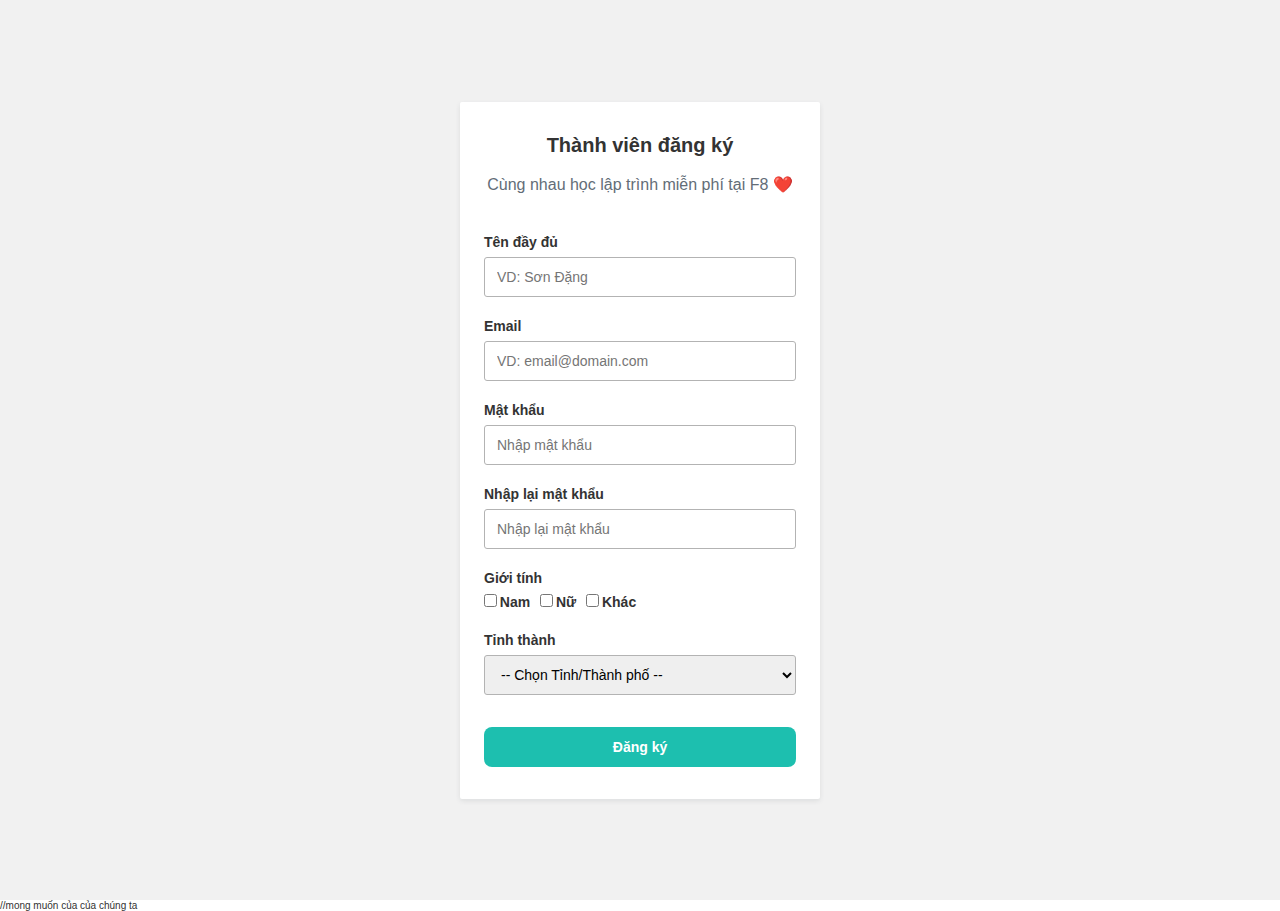
<file: form_validation_1/index.html>
<!DOCTYPE html>
    <html lang="en">

    <head>
        <meta charset="UTF-8">
        <meta name="viewport" content="width=device-width, initial-scale=1.0">
        <title>Document</title>
        <link rel="stylesheet" href="./style.css">
    </head>

    <body>
        <div class="main">

            <form action="" method="POST" class="form" id="form-1">
                <h3 class="heading">Thành viên đăng ký</h3>
                <p class="desc">Cùng nhau học lập trình miễn phí tại F8 ❤️</p>

                <div class="spacer"></div>

                <div class="form-group">
                    <label for="fullname" class="form-label">Tên đầy đủ</label>
                    <input id="fullname" name="fullname" type="text" placeholder="VD: Sơn Đặng" class="form-control">
                    <span class="form-message"></span>
                </div>

                <div class="form-group">
                    <label for="email" class="form-label">Email</label>
                    <input id="email" name="email" type="text" placeholder="VD: email@domain.com" class="form-control">
                    <span class="form-message"></span>
                </div>

                <div class="form-group">
                    <label for="password" class="form-label">Mật khẩu</label>
                    <input id="password" name="password" type="password" placeholder="Nhập mật khẩu" class="form-control">
                    <span class="form-message"></span>
                </div>

                <div class="form-group">
                    <label for="password_confirmation" class="form-label">Nhập lại mật khẩu</label>
                    <input id="password_confirmation" name="password_confirmation" placeholder="Nhập lại mật khẩu"
                        type="password" class="form-control">
                    <span class="form-message"></span>
                </div>

                <div class="form-group">
                    <label for="" class="form-label">Giới tính</label>
                    <div class="flex_row">
                        <div>
                            <input type="checkbox" name="gender" value="Male" class="form-label" id="male">
                            <label for="male" class="form-label">Nam</label>
                        </div>
                        <div class="space">
                            <input type="checkbox" name="gender" value="Female" id="female">
                            <label for="female" class="form-label">Nữ</label>
                        </div>
                        <div class="space">
                            <input type="checkbox" name="gender" value="Other" id="other">
                            <label for="other" class="form-label">Khác</label>
                        </div>
                    </div>
                    <span class="form-message"></span>
                </div>

                <div class="form-group">
                    <label for="province" class="form-label">Tỉnh thành</label>
                    <select id="province" class="form-control">
                        <option value="">-- Chọn Tỉnh/Thành phố --</option>
                        <option value="Hà Nội">Hà Nội</option>
                        <option value="Huế">Huế</option>
                        <option value="Đà Nẵng">Đà Nẵng</option>
                        <option value="HCM">Hồ Chí Minh</option>
                    </select>
                    <span class="form-message"></span>
                </div>

                <button class="form-submit">Đăng ký</button>
            </form>

        </div>
        <script src="./main.js"></script>
        //mong muốn của của chúng ta
        <script>
            Validator({
                form: "#form-1",
                formGroupSelector: ".form-group",
                errorSelector: ".form-message",
                rules: [
                    Validator.isRequired("#fullname",'Vui lòng nhập tên đầy đủ'),
                    Validator.isEmail("#email"),
                    Validator.isRequired("#password"),
                    Validator.minLength("#password", 6),
                    Validator.isRequired("#password_confirmation"),
                    Validator.isRequired("#province"),
                    Validator.isConfirmed("#password_confirmation", function () {
                        return document.querySelector("#form-1 #password").value;
                    }, "Mật khẩu nhập lại không chính xác"),
                    Validator.isRequired('input[name="gender"]')
                ], 
                onSubmit: function(data) {
                    // call api
                    console.log(data);
                }
            });
        </script>
    </body>

    </html>
</file>
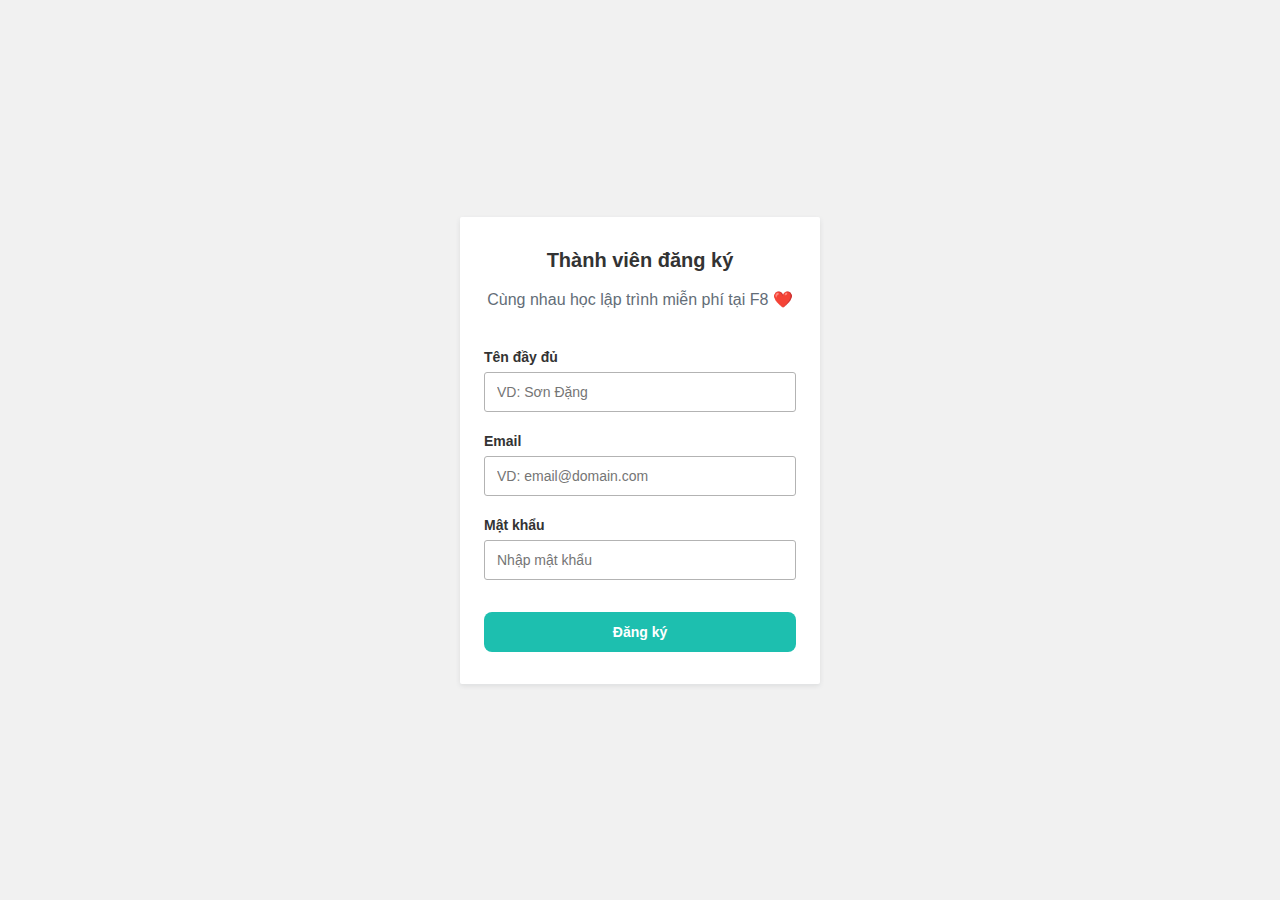
<file: form_validation_2/index.html>
<!DOCTYPE html>
<html lang="en">
<head>
    <meta charset="UTF-8">
    <meta name="viewport" content="width=device-width, initial-scale=1.0">
    <title>Document</title>
    <link rel="stylesheet" href="./style.css">
</head>
<body>
    <div class="main">
    
        <form action="" method="POST" class="form" id="register-form">
            <h3 class="heading">Thành viên đăng ký</h3>
            <p class="desc">Cùng nhau học lập trình miễn phí tại F8 ❤️</p>
    
            <div class="spacer"></div>
    
            <div class="form-group">
                <label for="fullname" class="form-label">Tên đầy đủ</label>
                <input id="fullname" name="fullname" rules="required" type="text" placeholder="VD: Sơn Đặng" class="form-control">
                <span class="form-message"></span>
            </div>
    
            <div class="form-group">
                <label for="email" class="form-label">Email</label>
                <input id="email" name="email" rules="required|email" type="text" placeholder="VD: email@domain.com" class="form-control">
                <span class="form-message"></span>
            </div>
    
            <div class="form-group">
                <label for="password" class="form-label">Mật khẩu</label>
                <input id="password" name="password" rules="required|min:6" type="password" placeholder="Nhập mật khẩu" class="form-control">
                <span class="form-message"></span>
            </div>
    
            <button class="form-submit">Đăng ký</button>
        </form>
        <script src="./main.js"></script>
        <script>
            var register = new Validator('#register-form');
            register.onSubmit = function(data) {
                console.log(data);
            }
        </script>
    </div>
</body>
</html>
</file>
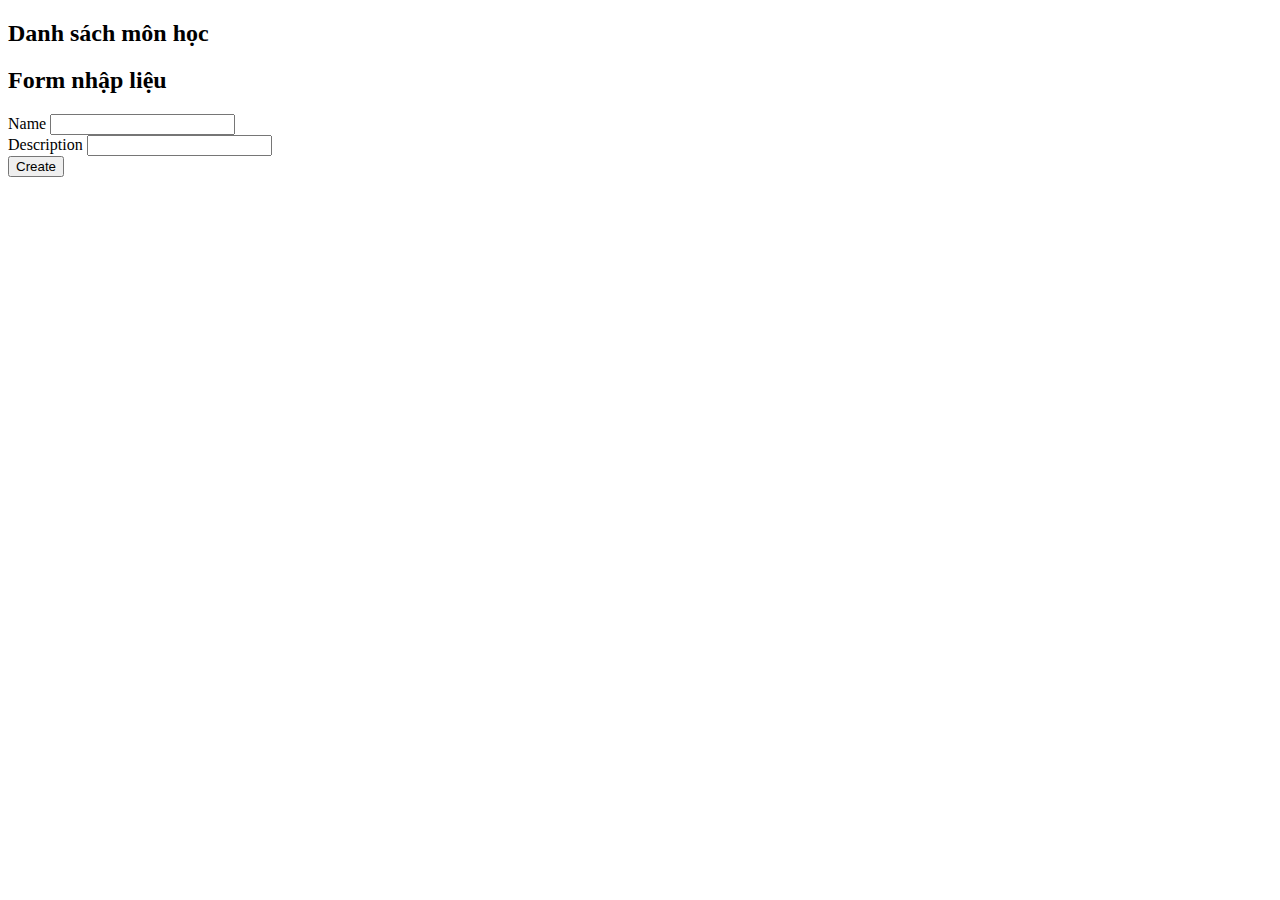
<file: json_server/index.html>
<!DOCTYPE html>
<html lang="en">
  <head>
    <meta charset="UTF-8" />
    <meta name="viewport" content="width=device-width, initial-scale=1.0" />
    <title>Fetch API Example</title>
  </head>
  <body>
    <div>
      <h2>Danh sách môn học</h2>
      <ul id="list-course"></ul>
    </div>
    <h2>Form nhập liệu</h2>
    <div>
      <div>
        <label for="name">Name</label>
        <input type="text" id="name" name="name" />
      </div>
      <div>
        <label for="description">Description</label>
        <input type="text" id="description" name="description" />
      </div>
      <div>
        <button id="create">Create</button>
      </div>
    </div>

    <script src="./app.js"></script>
  </body>
</html>
</file>
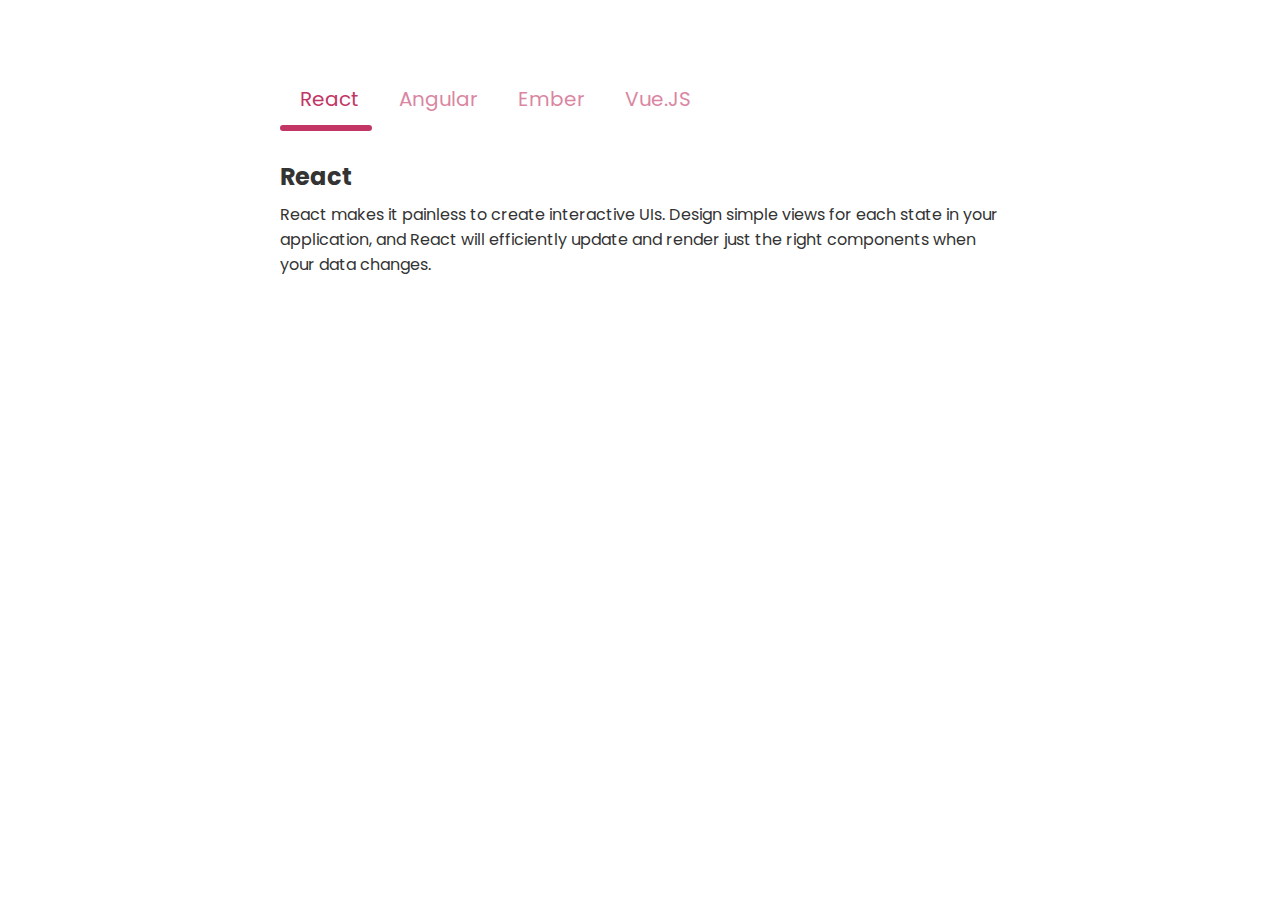
<file: Tab UI/index.html>
<!DOCTYPE html>
<html lang="en">

<head>
    <meta charset="UTF-8" />
    <meta name="viewport" content="width=device-width, initial-scale=1.0" />
    <title>Document</title>
    <link rel="preconnect" href="https://fonts.gstatic.com">
    <link rel="stylesheet" href="https://cdnjs.cloudflare.com/ajax/libs/font-awesome/5.15.2/css/all.min.css"
        integrity="sha512-HK5fgLBL+xu6dm/Ii3z4xhlSUyZgTT9tuc/hSrtw6uzJOvgRr2a9jyxxT1ely+B+xFAmJKVSTbpM/CuL7qxO8w=="
        crossorigin="anonymous" />
    <link href="https://fonts.googleapis.com/css2?family=Poppins:wght@300;400;500;600&display=swap" rel="stylesheet">
    <link rel="stylesheet" href="./style.css">
</head>

<body>
    <div>
        <!-- Tab items -->
        <div class="tabs">
            <div class="tab-item active">
                <i class="tab-icon fas fa-code"></i>
                React
            </div>
            <div class="tab-item">
                <i class="tab-icon fas fa-cog"></i>
                Angular
            </div>
            <div class="tab-item">
                <i class="tab-icon fas fa-plus-circle"></i>
                Ember
            </div>
            <div class="tab-item">
                <i class="tab-icon fas fa-pen-nib"></i>
                Vue.JS
            </div>
            <div class="line"></div>
        </div>

        <!-- Tab content -->
        <div class="tab-content">
            <div class="tab-pane active">
                <h2>React</h2>
                <p>React makes it painless to create interactive UIs. Design simple views for each state in your
                    application, and React will efficiently update and render just the right components when your data
                    changes.</p>
            </div>
            <div class="tab-pane">
                <h2>Angular</h2>
                <p>Angular is an application design framework and development platform for creating efficient and
                    sophisticated single-page apps.</p>
            </div>
            <div class="tab-pane">
                <h2>Ember</h2>
                <p>Ember.js is a productive, battle-tested JavaScript framework for building modern web applications. It
                    includes everything you need to build rich UIs that work on any device.</p>
            </div>
            <div class="tab-pane">
                <h2>Vue.js</h2>
                <p>Vue (pronounced /vjuː/, like view) is a progressive framework for building user interfaces. Unlike
                    other
                    monolithic frameworks, Vue is designed from the ground up to be incrementally adoptable. </p>
            </div>
        </div>
    </div>
    <script src="./main.js"></script>
</body>

</html>
</file>
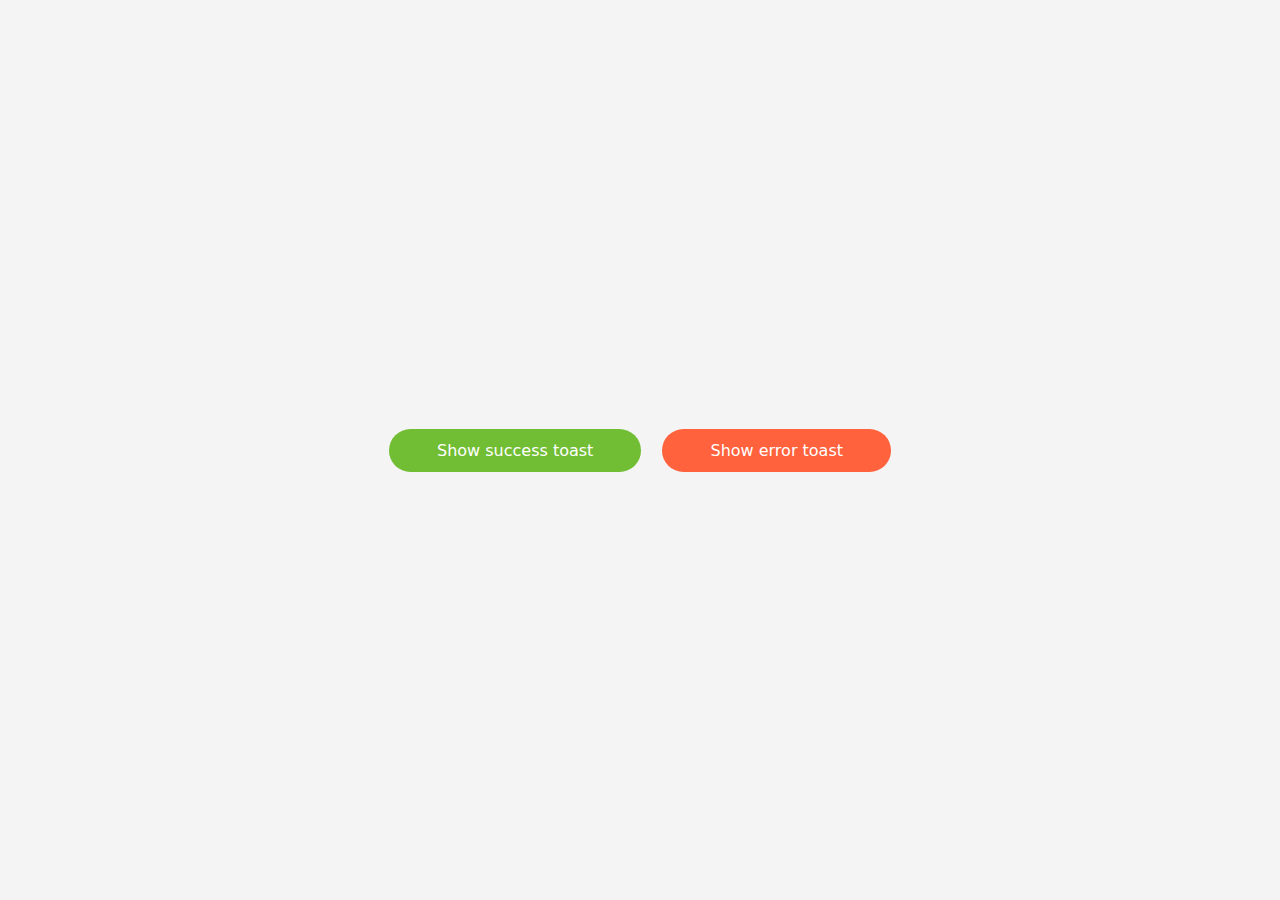
<file: toast_message/index.html>
<!DOCTYPE html>
<html lang="en">
<head>
    <meta charset="UTF-8">
    <meta name="viewport" content="width=device-width, initial-scale=1.0">
    <title>Document</title>
    <link rel="stylesheet" href="https://cdnjs.cloudflare.com/ajax/libs/font-awesome/5.15.1/css/all.min.css"
        integrity="sha512-+4zCK9k+qNFUR5X+cKL9EIR+ZOhtIloNl9GIKS57V1MyNsYpYcUrUeQc9vNfzsWfV28IaLL3i96P9sdNyeRssA=="
        crossorigin="anonymous" />
    <link rel="stylesheet" href="./style.css">
</head>
<body>
    
    <div id="toast"></div>
    
    <div>
        <div onclick="showSuccessToast();" class="btn btn--success">Show success toast</div>
        <div onclick="showErrorToast();" class="btn btn--danger">Show error toast</div>
    </div>
    
    <script>
        function showSuccessToast() {
            toast({
                title: "Thành công!",
                message: "Bạn đã đăng ký thành công tài khoản tại F8.",
                type: "success",
                duration: 5000
            });
        }

        function showErrorToast() {
            toast({
                title: "Thất bại!",
                message: "Có lỗi xảy ra, vui lòng liên hệ quản trị viên.",
                type: "error",
                duration: 5000
            });
        }
    </script>
    <script src="./main.js"></script>
</body>
</html>
</file>
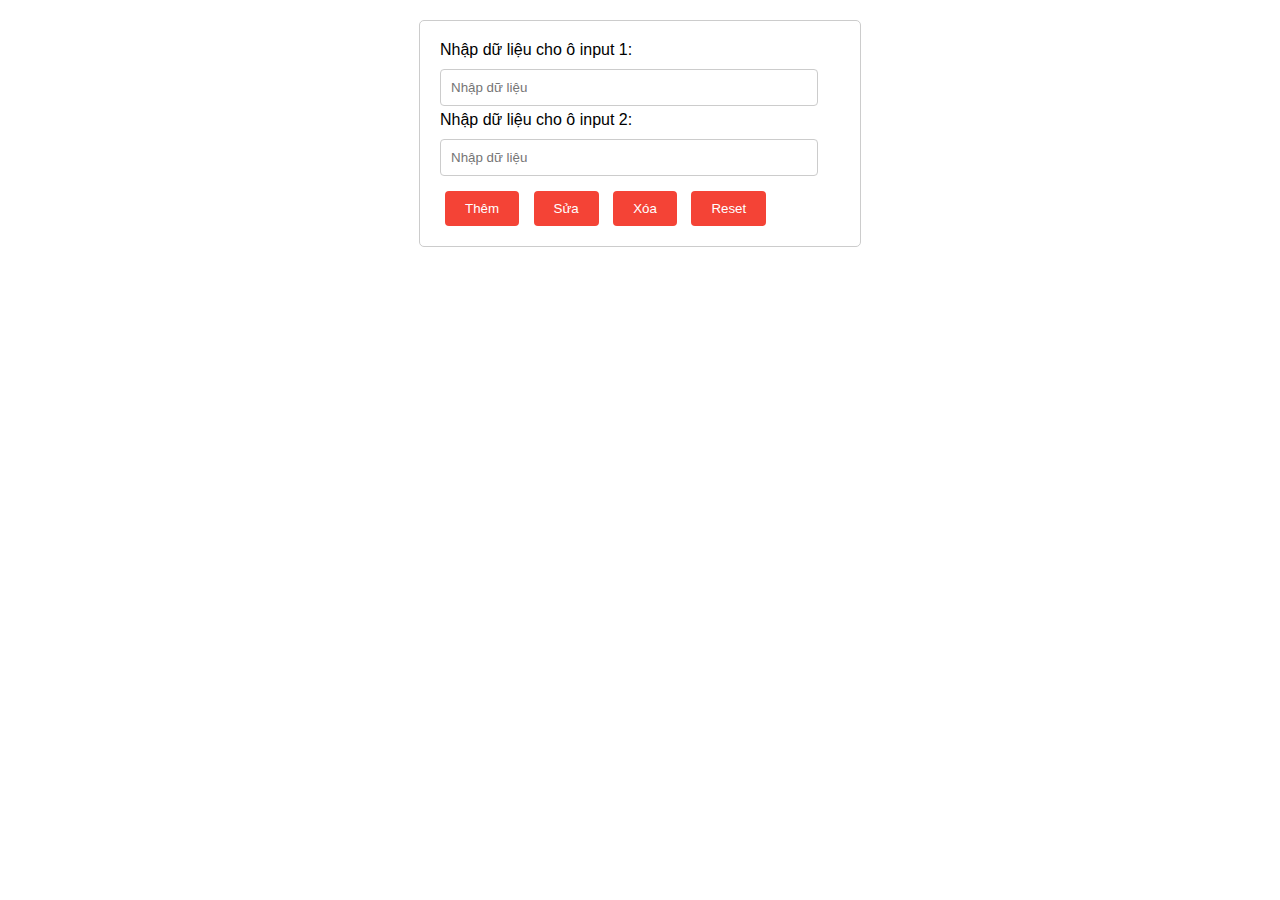
<file: demo.html>
<!DOCTYPE html>
<html lang="en">
<head>
<meta charset="UTF-8">
<meta name="viewport" content="width=device-width, initial-scale=1.0">
<title>Form với 2 ô input và label</title>
<style>
    body {
        font-family: Arial, sans-serif;
    }

    form {
        max-width: 400px;
        margin: 20px auto;
        padding: 20px;
        border: 1px solid #ccc;
        border-radius: 5px;
    }

    input[type="text"], input[type="submit"] {
        width: 100%;
        padding: 10px;
        margin: 5px 0;
        display: inline-block;
        border: 1px solid #ccc;
        border-radius: 4px;
        box-sizing: border-box;
    }

    input[type="text"] {
        width: calc(100% - 22px);
    }

    label {
        display: block;
        margin-bottom: 5px;
    }

    input[type="submit"] {
        background-color: #4CAF50;
        color: white;
        border: none;
        cursor: pointer;
    }

    input[type="submit"]:hover {
        background-color: #45a049;
    }

    .btn-group {
        margin-top: 10px;
    }

    .btn-group button {
        background-color: #f44336;
        color: white;
        border: none;
        cursor: pointer;
        padding: 10px 20px;
        margin: 0 5px;
        border-radius: 4px;
    }

    .btn-group button:hover {
        background-color: #d32f2f;
    }

    .reset-btn {
        background-color: #ff9800;
    }

    .reset-btn:hover {
        background-color: #e68a00;
    }
</style>
</head>
<body>

<form>
    <label for="input1">Nhập dữ liệu cho ô input 1:</label>
    <input type="text" id="input1" name="input1" placeholder="Nhập dữ liệu">

    <label for="input2">Nhập dữ liệu cho ô input 2:</label>
    <input type="text" id="input2" name="input2" placeholder="Nhập dữ liệu">

    <div class="btn-group">
        <button type="submit">Thêm</button>
        <button type="button">Sửa</button>
        <button type="button">Xóa</button>
        <button type="reset" class="reset-btn">Reset</button>
    </div>
</form>

</body>
</html>
</file>
<file: form_validation_1/style.css>
* {
    padding: 0;
    margin: 0;
    box-sizing: border-box;
}

html {
    color: #333;
    font-size: 62.5%;
    font-family: "Open Sans", sans-serif;
}

.main {
    background: #f1f1f1;
    min-height: 100vh;
    display: flex;
    justify-content: center;
}

.form {
    width: 360px;
    min-height: 100px;
    padding: 32px 24px;
    text-align: center;
    background: #fff;
    border-radius: 2px;
    margin: 24px;
    align-self: center;
    box-shadow: 0 2px 5px 0 rgba(51, 62, 73, 0.1);
}

.form .heading {
    font-size: 2rem;
}

.form .desc {
    text-align: center;
    color: #636d77;
    font-size: 1.6rem;
    font-weight: lighter;
    line-height: 2.4rem;
    margin-top: 16px;
    font-weight: 300;
}

.form-group {
    display: flex;
    margin-bottom: 16px;
    flex-direction: column;
}

.form-label,
.form-message {
    text-align: left;
}

.form-label {
    font-weight: 700;
    padding-bottom: 6px;
    line-height: 1.8rem;
    font-size: 1.4rem;
}

.form-control {
    height: 40px;
    padding: 8px 12px;
    border: 1px solid #b3b3b3;
    border-radius: 3px;
    outline: none;
    font-size: 1.4rem;
}

.form-control:hover {
    border-color: #1dbfaf;
}

.form-group.invalid .form-control {
    border-color: #f33a58;
}

.form-group.invalid .form-message {
    color: #f33a58;
}

.form-message {
    font-size: 1.2rem;
    line-height: 1.6rem;
    padding: 4px 0 0;
}

.form-submit {
    outline: none;
    background-color: #1dbfaf;
    margin-top: 12px;
    padding: 12px 16px;
    font-weight: 600;
    color: #fff;
    border: none;
    width: 100%;
    font-size: 14px;
    border-radius: 8px;
    cursor: pointer;
}

.form-submit:hover {
    background-color: #1ac7b6;
}

.spacer {
    margin-top: 36px;
}

.flex_row {
    display: flex;
}

.flex_row .space {
    padding-left: 10px;
}
</file>
<file: form_validation_2/style.css>
* {
    padding: 0;
    margin: 0;
    box-sizing: border-box;
}

html {
    color: #333;
    font-size: 62.5%;
    font-family: "Open Sans", sans-serif;
}

.main {
    background: #f1f1f1;
    min-height: 100vh;
    display: flex;
    justify-content: center;
}

.form {
    width: 360px;
    min-height: 100px;
    padding: 32px 24px;
    text-align: center;
    background: #fff;
    border-radius: 2px;
    margin: 24px;
    align-self: center;
    box-shadow: 0 2px 5px 0 rgba(51, 62, 73, 0.1);
}

.form .heading {
    font-size: 2rem;
}

.form .desc {
    text-align: center;
    color: #636d77;
    font-size: 1.6rem;
    font-weight: lighter;
    line-height: 2.4rem;
    margin-top: 16px;
    font-weight: 300;
}

.form-group {
    display: flex;
    margin-bottom: 16px;
    flex-direction: column;
}

.form-label,
.form-message {
    text-align: left;
}

.form-label {
    font-weight: 700;
    padding-bottom: 6px;
    line-height: 1.8rem;
    font-size: 1.4rem;
}

.form-control {
    height: 40px;
    padding: 8px 12px;
    border: 1px solid #b3b3b3;
    border-radius: 3px;
    outline: none;
    font-size: 1.4rem;
}

.form-control:hover {
    border-color: #1dbfaf;
}

.form-group.invalid .form-control {
    border-color: #f33a58;
}

.form-group.invalid .form-message {
    color: #f33a58;
}

.form-message {
    font-size: 1.2rem;
    line-height: 1.6rem;
    padding: 4px 0 0;
}

.form-submit {
    outline: none;
    background-color: #1dbfaf;
    margin-top: 12px;
    padding: 12px 16px;
    font-weight: 600;
    color: #fff;
    border: none;
    width: 100%;
    font-size: 14px;
    border-radius: 8px;
    cursor: pointer;
}

.form-submit:hover {
    background-color: #1ac7b6;
}

.spacer {
    margin-top: 36px;
}

.flex_row {
    display: flex;
}

.flex_row .space {
    padding-left: 10px;
}
</file>
<file: Tab UI/style.css>
* {
    padding: 0;
    margin: 0;
    box-sizing: border-box;
}

body {
    display: flex;
    font-family: "Poppins", sans-serif;
}

body>div {
    margin: 5% auto 0;
    max-width: 720px;
}

.tabs {
    display: flex;
    position: relative;
}

.tabs .line {
    position: absolute;
    left: 0;
    bottom: 0;
    width: 0;
    height: 6px;
    border-radius: 15px;
    background-color: #c23564;
    transition: all 0.2s ease;
}

.tab-item {
    min-width: 80px;
    padding: 16px 20px 11px 20px;
    font-size: 20px;
    text-align: center;
    color: #c23564;
    background-color: #fff;
    border-top-left-radius: 5px;
    border-top-right-radius: 5px;
    border-bottom: 5px solid transparent;
    opacity: 0.6;
    cursor: pointer;
    transition: all 0.5s ease;
}

.tab-icon {
    font-size: 24px;
    width: 32px;
    position: relative;
    top: 2px;
}

.tab-item:hover {
    opacity: 1;
    background-color: rgba(194, 53, 100, 0.05);
    border-color: rgba(194, 53, 100, 0.1);
}

.tab-item.active {
    opacity: 1;
}

.tab-content {
    padding: 28px 0;
}

.tab-pane {
    color: #333;
    display: none;
}

.tab-pane.active {
    display: block;
}

.tab-pane h2 {
    font-size: 24px;
    margin-bottom: 8px;
}
</file>
<file: toast_message/style.css>
* {
    padding: 0;
    margin: 0;
    box-sizing: border-box;
}

body {
    height: 100vh;
    display: flex;
    flex-direction: column;
    font-family: system-ui, sans-serif;
    background-color: #f4f4f5;
}

body>div {
    margin: auto;
}

/* ======= Buttons ======== */

/* Block */
.btn {
    display: inline-block;
    text-decoration: none;
    background-color: transparent;
    border: none;
    outline: none;
    color: #fff;
    padding: 12px 48px;
    border-radius: 50px;
    cursor: pointer;
    min-width: 120px;
    transition: opacity 0.2s ease;
}

/* Modifier */
.btn--size-l {
    padding: 16px 56px;
}

.btn--size-s {
    padding: 8px 32px;
}

.btn:hover {
    opacity: 0.8;
}

.btn+.btn {
    margin-left: 16px;
}

.btn--success {
    background-color: #71be34;
}

.btn--warn {
    background-color: #ffb702;
}

.btn--danger {
    background-color: #ff623d;
}

.btn--disabled {
    opacity: 0.5 !important;
    cursor: default;
}

/* ======= Toast message ======== */

#toast {
    position: fixed;
    top: 32px;
    right: 32px;
    z-index: 999999;
}

.toast {
    display: flex;
    align-items: center;
    background-color: #fff;
    border-radius: 2px;
    padding: 20px 0;
    min-width: 400px;
    max-width: 450px;
    border-left: 4px solid;
    box-shadow: 0 5px 8px rgba(0, 0, 0, 0.08);
    transition: all linear 0.3s;
}

@keyframes slideInLeft {
    from {
        opacity: 0;
        transform: translateX(calc(100% + 32px));
    }

    to {
        opacity: 1;
        transform: translateX(0);
    }
}

@keyframes fadeOut {
    to {
        opacity: 0;
    }
}

.toast--success {
    border-color: #47d864;
}

.toast--success .toast__icon {
    color: #47d864;
}

.toast--info {
    border-color: #2f86eb;
}

.toast--info .toast__icon {
    color: #2f86eb;
}

.toast--warning {
    border-color: #ffc021;
}

.toast--warning .toast__icon {
    color: #ffc021;
}

.toast--error {
    border-color: #ff623d;
}

.toast--error .toast__icon {
    color: #ff623d;
}

.toast+.toast {
    margin-top: 24px;
}

.toast__icon {
    font-size: 24px;
}

.toast__icon,
.toast__close {
    padding: 0 16px;
}

.toast__body {
    flex-grow: 1;
}

.toast__title {
    font-size: 16px;
    font-weight: 600;
    color: #333;
}

.toast__msg {
    font-size: 14px;
    color: #888;
    margin-top: 6px;
    line-height: 1.5;
}

.toast__close {
    font-size: 20px;
    color: rgba(0, 0, 0, 0.3);
    cursor: pointer;
}
</file>
